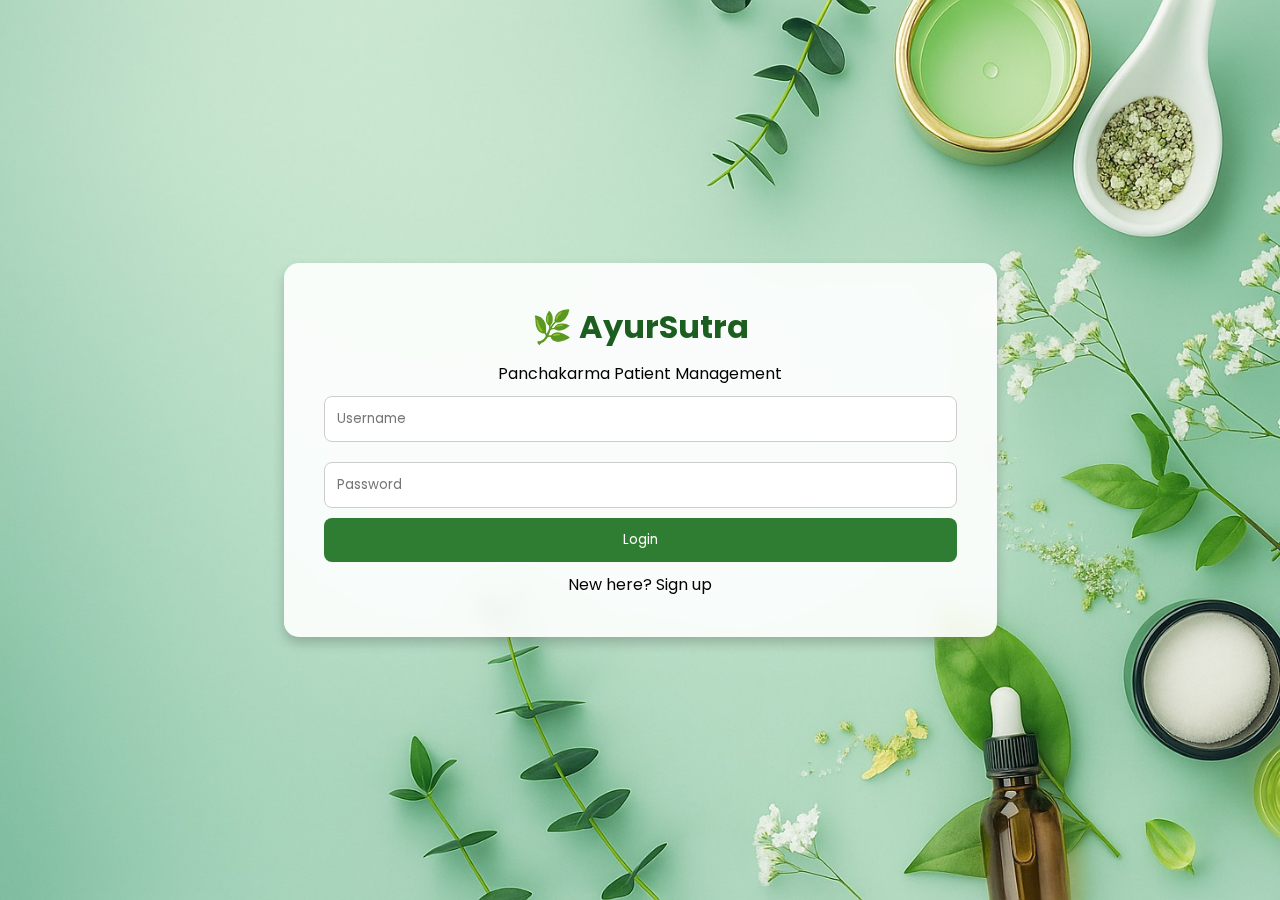
<file: index.html>
<!DOCTYPE html>
<html lang="en">
<head>
  <meta charset="UTF-8">
  <title>AyurSutra | Login</title>
  <link rel="stylesheet" href="sih1.css">
  <link href="https://fonts.googleapis.com/css2?family=Poppins:wght@400;600&display=swap" rel="stylesheet">
</head>
<body class="login-body" style="
 
  background-image: url(sih\ img1.jpg); no-repeat center center fixed;
  background-size: cover;   /* show full image */
  background-color: #d4f0e2;  /* fallback background fill */
  margin: 0;
  padding: 0;
  height: 100vh;
  background-repeat: no-repeat centre centre fixed;
  
">
  <div class="login-container">
    <div class="login-card">
      <h1>🌿 AyurSutra</h1>
      <p>Panchakarma Patient Management</p>
      <form action="dashboard.html">
        <input type="text" placeholder="Username" required>
        <input type="password" placeholder="Password" required>
        <button type="submit">Login</button>
      </form>
      <p class="signup-text">New here? <a href="#">Sign up</a></p>
    </div>
  </div>
</body>
</html>
</file>
<file: sih1.css>
/* Global */
* {
    margin:0;
     padding:0;
      box-sizing:border-box; 
      font-family:'Poppins',sans-serif;
    }

    

   .login-body {
  background: url(sih\ img1.jpg) no-repeat center center fixed;
  background-size: cover;
  margin: 0;
  padding: 0;
  height: 100vh;
  width: 100%;
  font-family: 'Poppins', sans-serif;
}

a {
    text-decoration:none;
     color:inherit;
    }

body {
    display:flex;
     background:#f0f4f3;
    }

/* Login Page */
.login-body {
  background: linear-gradient(135deg,#1b5e20,#4caf50);
  height:100vh;
  display:flex;
  justify-content:center; align-items:center;
}
.login-card {
  background:rgba(255,255,255,0.9);
   backdrop-filter:blur(10px);
  padding:40px; 
  border-radius:15px; 
  text-align:center;
  box-shadow:0 6px 12px rgba(0,0,0,0.2);
}

.login-card h1 {
    margin-bottom:10px; color:#1b5e20;
}

.login-card input {
  width:100%; 
  padding:12px; 
  margin:10px 0;
  border:1px solid #ccc; border-radius:8px;
}

.login-card button {
  width:100%; 
  padding:12px; 
  background:#2e7d32; 
  color:white;
  border:none; 
  border-radius:8px; 
  cursor:pointer; 
  transition:0.3s;
}

.login-card button:hover {
    background:#1b5e20;
}

.signup-text {
    margin-top:10px;
}

#alert-box {
    position: fixed;
    top: 20px;
    right: 20px;
    background-color: red;
    color: white;
    padding: 15px 20px;
    border-radius: 8px;
    font-weight: bold;
    font-size: 16px;
    box-shadow: 0 4px 10px rgba(0,0,0,0.3);
    display: none;
    z-index: 1000;
    animation: slideDown 0.5s ease;
}

@keyframes slideDown {
    0% { transform: translateY(-50px); opacity: 0; }
    100% { transform: translateY(0); opacity: 1; }
}


/* Sidebar */
.sidebar {
  width:240px; height:160vh;
  background:linear-gradient(180deg,#1b5e20,#4caf50);
  color:#fff; padding:25px; display:flex; flex-direction:column;
}
.logo {font-size:22px; font-weight:600; margin-bottom:40px;}
.sidebar ul {list-style:none;}
.sidebar ul li {margin:12px 0;}
.sidebar ul li a {
  display:flex; align-items:center; gap:10px; padding:12px;
  border-radius:10px; transition:0.3s;
}
.sidebar ul li a:hover, .sidebar ul li.active a {background:rgba(255,255,255,0.2);}

.stat-card:hover {
  transform: translateY(-6px);
  box-shadow: 0 8px 20px rgba(76, 175, 80, 0.4);
}


/* Main */
.main {flex:1; padding:25px;}
.topbar {
  display:flex; justify-content:space-between; align-items:center;
  background:#fff; padding:15px 20px; border-radius:15px;
  box-shadow:0 4px 10px rgba(0,0,0,0.1); margin-bottom:25px;
}

/* Stats */
.stats {display:grid; grid-template-columns:repeat(auto-fit,minmax(220px,1fr)); gap:20px; margin-bottom:25px;}
.stat-card {
  background:rgba(255,255,255,0.85); backdrop-filter:blur(8px);
  padding:25px; border-radius:15px; text-align:center;
  box-shadow:0 4px 12px rgba(0,0,0,0.1); transition:transform 0.3s;
}
.stat-card:hover {transform:translateY(-6px);}
.stat-card i {font-size:26px; color:#2e7d32; margin-bottom:10px;}
.stat-card h2 {font-size:30px; color:#1b5e20;}

body.dark-mode {
  background: #1a1a1a;
  color: #eee;
}
/* Quick Actions */
.quick-actions {
  display:flex;
  gap:15px;
  margin-bottom:25px;
}
.quick-actions button {
  flex:1;
  padding:14px;
  border:none;
  border-radius:12px;
  background:#2e7d32;
  color:#fff;
  font-weight:600;
  cursor:pointer;
  transition:0.3s;
}
.quick-actions button:hover {
  background:#1b5e20;
}

/* Grid Layout */
.grid-layout {
  display:grid;
  grid-template-columns:repeat(auto-fit, minmax(320px, 1fr));
  gap:20px;
}
.notifications {
  list-style:none;
  padding:10px;
}
.notifications li {
  background:#f1f8e9;
  padding:10px;
  border-radius:8px;
  margin:8px 0;
  font-size:14px;
}
.doctor-card {
  background:linear-gradient(135deg,#a5d6a7,#e8f5e9);
}


.sidebar.dark-mode {
  background: linear-gradient(180deg, #0f3d0f, #2e7d32);
}


/* Table */
.data-section table {
  width:100%; border-collapse:collapse; background:#fff;
  border-radius:12px; overflow:hidden;
  box-shadow:0 3px 8px rgba(0,0,0,0.1);
}
.data-section th, .data-section td {
  padding:14px; border-bottom:1px solid #eee; text-align:left;
}
.data-section th {background:#a5d6a7;}
</file>
